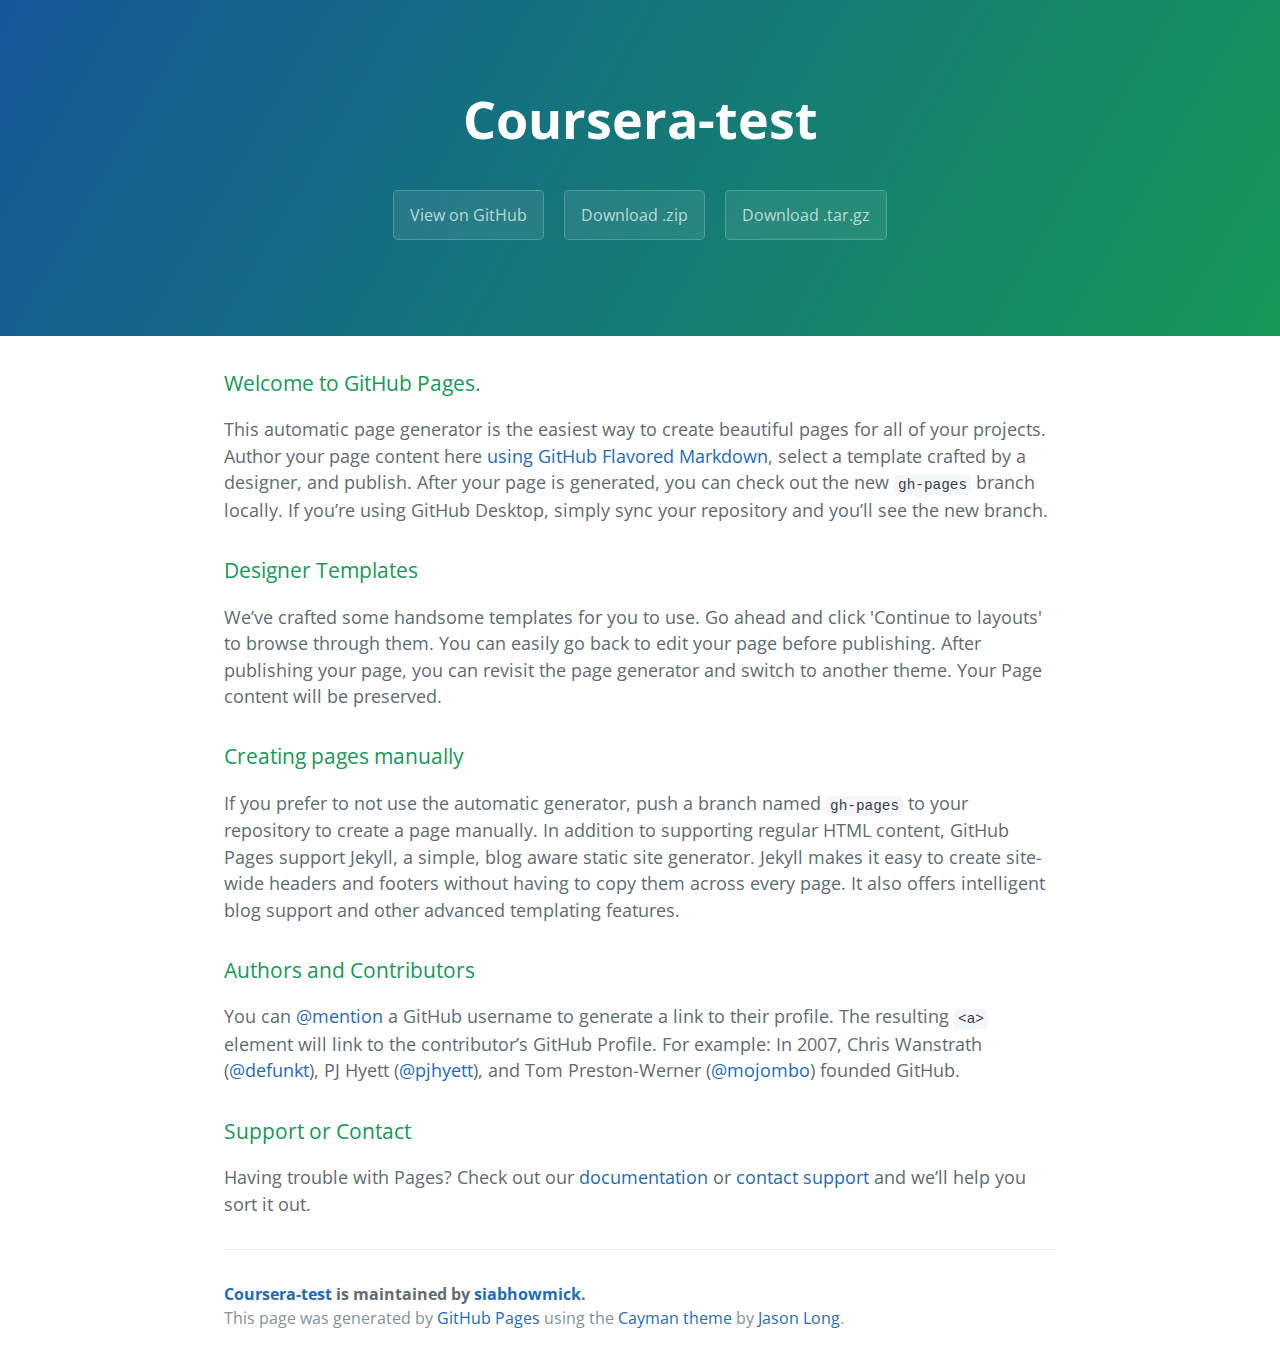
<file: index.html>
<!DOCTYPE html>
<html lang="en-us">
  <head>
    <meta charset="UTF-8">
    <title>Coursera-test by siabhowmick</title>
    <meta name="viewport" content="width=device-width, initial-scale=1">
    <link rel="stylesheet" type="text/css" href="stylesheets/normalize.css" media="screen">
    <link href='https://fonts.googleapis.com/css?family=Open+Sans:400,700' rel='stylesheet' type='text/css'>
    <link rel="stylesheet" type="text/css" href="stylesheets/stylesheet.css" media="screen">
    <link rel="stylesheet" type="text/css" href="stylesheets/github-light.css" media="screen">
  </head>
  <body>
    <section class="page-header">
      <h1 class="project-name">Coursera-test</h1>
      <h2 class="project-tagline"></h2>
      <a href="https://github.com/siabhowmick/coursera-test" class="btn">View on GitHub</a>
      <a href="https://github.com/siabhowmick/coursera-test/zipball/master" class="btn">Download .zip</a>
      <a href="https://github.com/siabhowmick/coursera-test/tarball/master" class="btn">Download .tar.gz</a>
    </section>

    <section class="main-content">
      <h3>
<a id="welcome-to-github-pages" class="anchor" href="#welcome-to-github-pages" aria-hidden="true"><span aria-hidden="true" class="octicon octicon-link"></span></a>Welcome to GitHub Pages.</h3>

<p>This automatic page generator is the easiest way to create beautiful pages for all of your projects. Author your page content here <a href="https://guides.github.com/features/mastering-markdown/">using GitHub Flavored Markdown</a>, select a template crafted by a designer, and publish. After your page is generated, you can check out the new <code>gh-pages</code> branch locally. If you’re using GitHub Desktop, simply sync your repository and you’ll see the new branch.</p>

<h3>
<a id="designer-templates" class="anchor" href="#designer-templates" aria-hidden="true"><span aria-hidden="true" class="octicon octicon-link"></span></a>Designer Templates</h3>

<p>We’ve crafted some handsome templates for you to use. Go ahead and click 'Continue to layouts' to browse through them. You can easily go back to edit your page before publishing. After publishing your page, you can revisit the page generator and switch to another theme. Your Page content will be preserved.</p>

<h3>
<a id="creating-pages-manually" class="anchor" href="#creating-pages-manually" aria-hidden="true"><span aria-hidden="true" class="octicon octicon-link"></span></a>Creating pages manually</h3>

<p>If you prefer to not use the automatic generator, push a branch named <code>gh-pages</code> to your repository to create a page manually. In addition to supporting regular HTML content, GitHub Pages support Jekyll, a simple, blog aware static site generator. Jekyll makes it easy to create site-wide headers and footers without having to copy them across every page. It also offers intelligent blog support and other advanced templating features.</p>

<h3>
<a id="authors-and-contributors" class="anchor" href="#authors-and-contributors" aria-hidden="true"><span aria-hidden="true" class="octicon octicon-link"></span></a>Authors and Contributors</h3>

<p>You can <a href="https://help.github.com/articles/basic-writing-and-formatting-syntax/#mentioning-users-and-teams" class="user-mention">@mention</a> a GitHub username to generate a link to their profile. The resulting <code>&lt;a&gt;</code> element will link to the contributor’s GitHub Profile. For example: In 2007, Chris Wanstrath (<a href="https://github.com/defunkt" class="user-mention">@defunkt</a>), PJ Hyett (<a href="https://github.com/pjhyett" class="user-mention">@pjhyett</a>), and Tom Preston-Werner (<a href="https://github.com/mojombo" class="user-mention">@mojombo</a>) founded GitHub.</p>

<h3>
<a id="support-or-contact" class="anchor" href="#support-or-contact" aria-hidden="true"><span aria-hidden="true" class="octicon octicon-link"></span></a>Support or Contact</h3>

<p>Having trouble with Pages? Check out our <a href="https://help.github.com/pages">documentation</a> or <a href="https://github.com/contact">contact support</a> and we’ll help you sort it out.</p>

      <footer class="site-footer">
        <span class="site-footer-owner"><a href="https://github.com/siabhowmick/coursera-test">Coursera-test</a> is maintained by <a href="https://github.com/siabhowmick">siabhowmick</a>.</span>

        <span class="site-footer-credits">This page was generated by <a href="https://pages.github.com">GitHub Pages</a> using the <a href="https://github.com/jasonlong/cayman-theme">Cayman theme</a> by <a href="https://twitter.com/jasonlong">Jason Long</a>.</span>
      </footer>

    </section>

  
  </body>
</html>
</file>
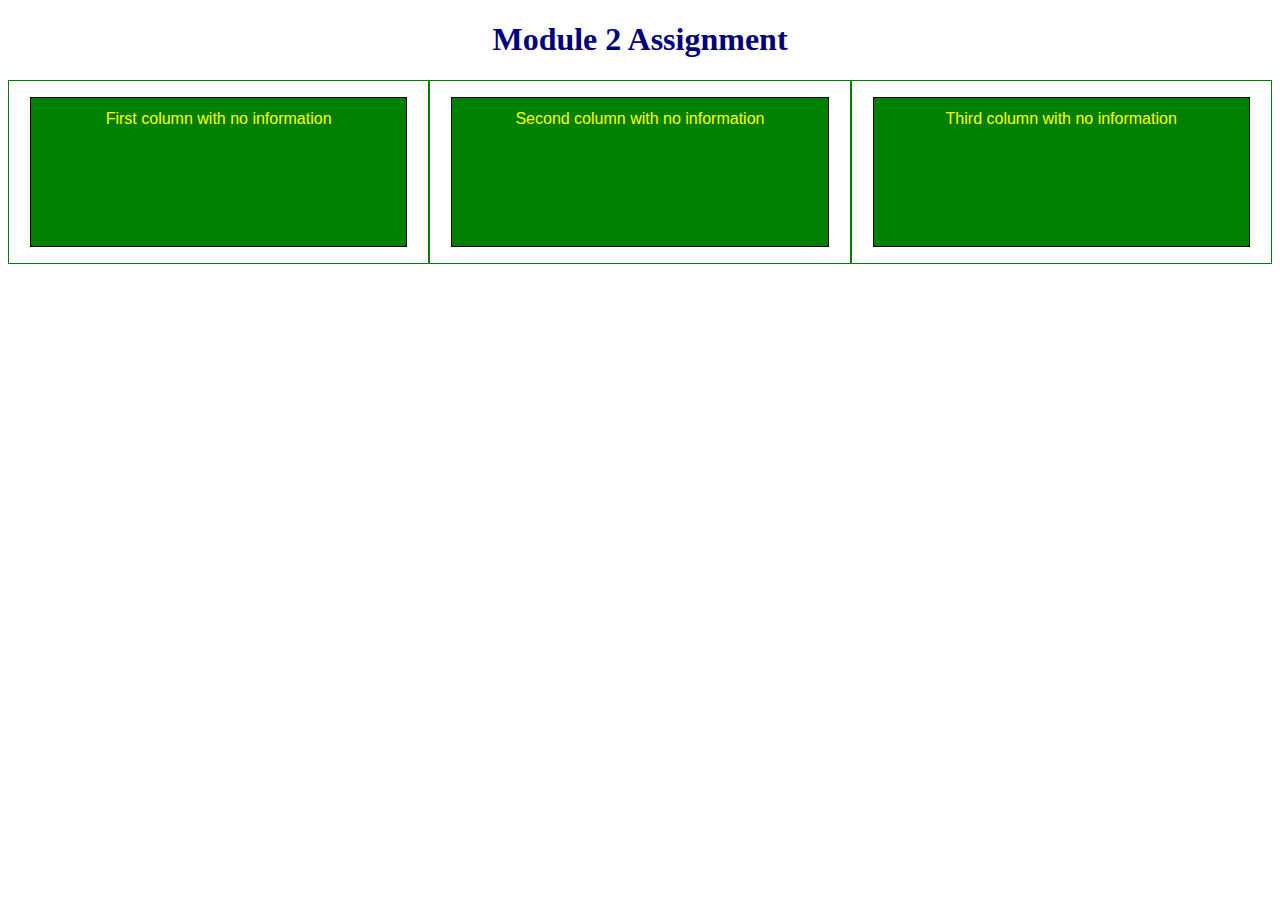
<file: mod2-assn-soln/index.html>
<!DOCTYPE html>
<html>
<head>
<meta charset="utf-8">
<meta name="viewport" content="width=device-width, initial-scale=1">

<title>mod2 assignment solution</title>
<link rel="stylesheet" href="css/styles.css">


</head>


<body>
<h1>Module 2 Assignment</h1>

<div class="container-fluid">
	<div class="row">
		<div class="col-lg-4 col-md-6"><p>First column with no information</p></div>
		<div class="col-lg-4 col-md-6"><p>Second column with no information</p></div>
		<div class="col-lg-4 col-md-12"><p>Third column with no information</p></div>
	</div>
</div>
</body>
</html>
</file>
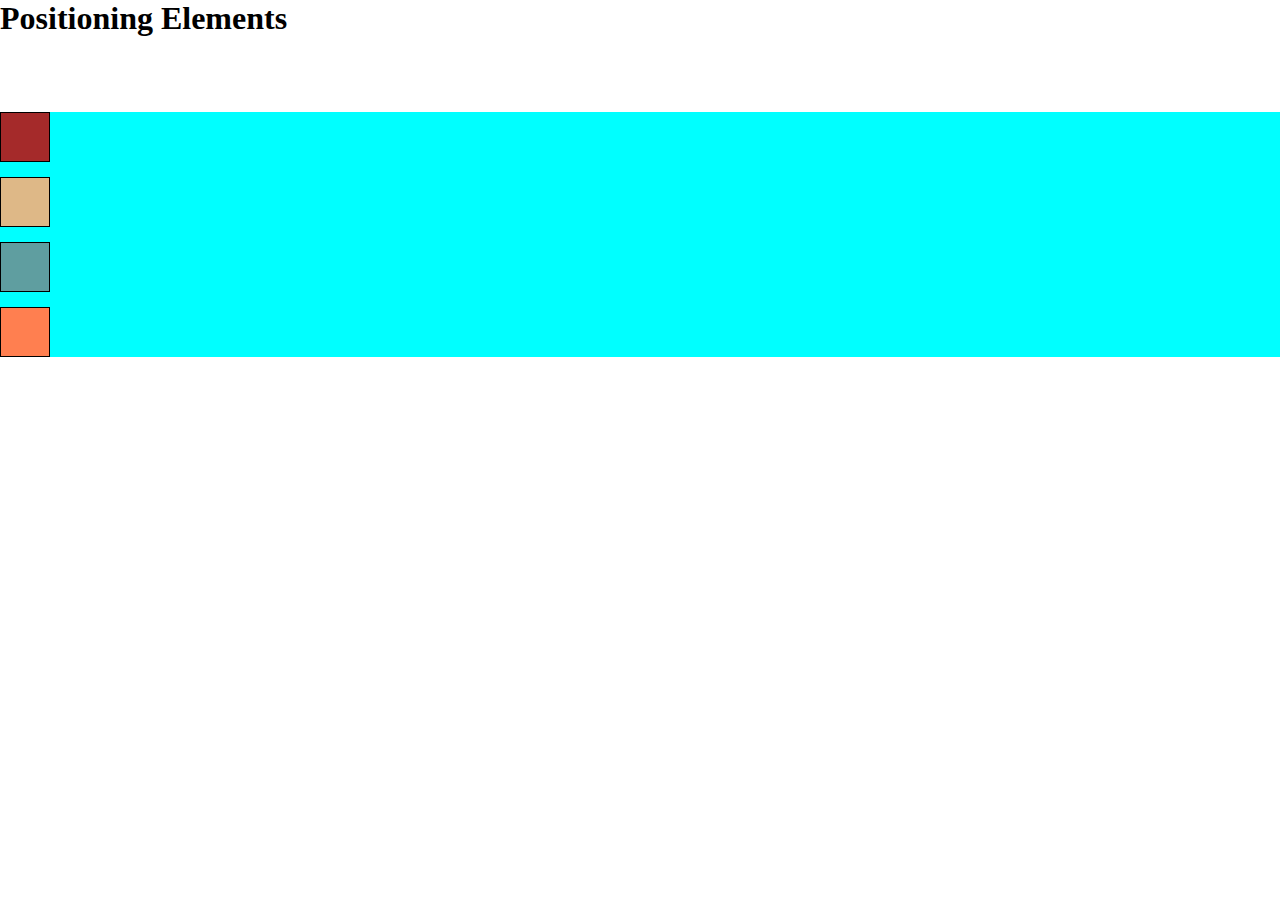
<file: positioning-before.html>
<!DOCTYPE html>
<html>
<head>
<meta charset="utf-8">
<title>Positioning Elements</title>
<style>
* {
  box-sizing: border-box;
  margin: 0;
  padding: 0;
}
h1 {
  margin-bottom: 15px;
}

div#container {
  background-color: #00FFFF;
  position: relative;
  top: 60px;
}
p {
  width: 50px;
  height: 50px;
  border: 1px solid black;
  margin-bottom: 15px;
}
#p1 {
  background-color: #A52A2A;
}
#p2 {
  background-color: #DEB887;
}
#p3 {
  background-color: #5F9EA0;
}
#p4 {
  background-color: #FF7F50;
}

</style>
</head>
<body>
<h1>Positioning Elements</h1>

<div id="container">
  <p id="p1"></p>
  <p id="p2"></p>
  <p id="p3"></p>
  <p id="p4"></p>
</div>

</body>
</html>
</file>
<file: stylesheets/stylesheet.css>
* {
  box-sizing: border-box; }

body {
  padding: 0;
  margin: 0;
  font-family: "Open Sans", "Helvetica Neue", Helvetica, Arial, sans-serif;
  font-size: 16px;
  line-height: 1.5;
  color: #606c71; }

a {
  color: #1e6bb8;
  text-decoration: none; }
  a:hover {
    text-decoration: underline; }

.btn {
  display: inline-block;
  margin-bottom: 1rem;
  color: rgba(255, 255, 255, 0.7);
  background-color: rgba(255, 255, 255, 0.08);
  border-color: rgba(255, 255, 255, 0.2);
  border-style: solid;
  border-width: 1px;
  border-radius: 0.3rem;
  transition: color 0.2s, background-color 0.2s, border-color 0.2s; }
  .btn + .btn {
    margin-left: 1rem; }

.btn:hover {
  color: rgba(255, 255, 255, 0.8);
  text-decoration: none;
  background-color: rgba(255, 255, 255, 0.2);
  border-color: rgba(255, 255, 255, 0.3); }

@media screen and (min-width: 64em) {
  .btn {
    padding: 0.75rem 1rem; } }

@media screen and (min-width: 42em) and (max-width: 64em) {
  .btn {
    padding: 0.6rem 0.9rem;
    font-size: 0.9rem; } }

@media screen and (max-width: 42em) {
  .btn {
    display: block;
    width: 100%;
    padding: 0.75rem;
    font-size: 0.9rem; }
    .btn + .btn {
      margin-top: 1rem;
      margin-left: 0; } }

.page-header {
  color: #fff;
  text-align: center;
  background-color: #159957;
  background-image: linear-gradient(120deg, #155799, #159957); }

@media screen and (min-width: 64em) {
  .page-header {
    padding: 5rem 6rem; } }

@media screen and (min-width: 42em) and (max-width: 64em) {
  .page-header {
    padding: 3rem 4rem; } }

@media screen and (max-width: 42em) {
  .page-header {
    padding: 2rem 1rem; } }

.project-name {
  margin-top: 0;
  margin-bottom: 0.1rem; }

@media screen and (min-width: 64em) {
  .project-name {
    font-size: 3.25rem; } }

@media screen and (min-width: 42em) and (max-width: 64em) {
  .project-name {
    font-size: 2.25rem; } }

@media screen and (max-width: 42em) {
  .project-name {
    font-size: 1.75rem; } }

.project-tagline {
  margin-bottom: 2rem;
  font-weight: normal;
  opacity: 0.7; }

@media screen and (min-width: 64em) {
  .project-tagline {
    font-size: 1.25rem; } }

@media screen and (min-width: 42em) and (max-width: 64em) {
  .project-tagline {
    font-size: 1.15rem; } }

@media screen and (max-width: 42em) {
  .project-tagline {
    font-size: 1rem; } }

.main-content :first-child {
  margin-top: 0; }
.main-content img {
  max-width: 100%; }
.main-content h1, .main-content h2, .main-content h3, .main-content h4, .main-content h5, .main-content h6 {
  margin-top: 2rem;
  margin-bottom: 1rem;
  font-weight: normal;
  color: #159957; }
.main-content p {
  margin-bottom: 1em; }
.main-content code {
  padding: 2px 4px;
  font-family: Consolas, "Liberation Mono", Menlo, Courier, monospace;
  font-size: 0.9rem;
  color: #383e41;
  background-color: #f3f6fa;
  border-radius: 0.3rem; }
.main-content pre {
  padding: 0.8rem;
  margin-top: 0;
  margin-bottom: 1rem;
  font: 1rem Consolas, "Liberation Mono", Menlo, Courier, monospace;
  color: #567482;
  word-wrap: normal;
  background-color: #f3f6fa;
  border: solid 1px #dce6f0;
  border-radius: 0.3rem; }
  .main-content pre > code {
    padding: 0;
    margin: 0;
    font-size: 0.9rem;
    color: #567482;
    word-break: normal;
    white-space: pre;
    background: transparent;
    border: 0; }
.main-content .highlight {
  margin-bottom: 1rem; }
  .main-content .highlight pre {
    margin-bottom: 0;
    word-break: normal; }
.main-content .highlight pre, .main-content pre {
  padding: 0.8rem;
  overflow: auto;
  font-size: 0.9rem;
  line-height: 1.45;
  border-radius: 0.3rem; }
.main-content pre code, .main-content pre tt {
  display: inline;
  max-width: initial;
  padding: 0;
  margin: 0;
  overflow: initial;
  line-height: inherit;
  word-wrap: normal;
  background-color: transparent;
  border: 0; }
  .main-content pre code:before, .main-content pre code:after, .main-content pre tt:before, .main-content pre tt:after {
    content: normal; }
.main-content ul, .main-content ol {
  margin-top: 0; }
.main-content blockquote {
  padding: 0 1rem;
  margin-left: 0;
  color: #819198;
  border-left: 0.3rem solid #dce6f0; }
  .main-content blockquote > :first-child {
    margin-top: 0; }
  .main-content blockquote > :last-child {
    margin-bottom: 0; }
.main-content table {
  display: block;
  width: 100%;
  overflow: auto;
  word-break: normal;
  word-break: keep-all; }
  .main-content table th {
    font-weight: bold; }
  .main-content table th, .main-content table td {
    padding: 0.5rem 1rem;
    border: 1px solid #e9ebec; }
.main-content dl {
  padding: 0; }
  .main-content dl dt {
    padding: 0;
    margin-top: 1rem;
    font-size: 1rem;
    font-weight: bold; }
  .main-content dl dd {
    padding: 0;
    margin-bottom: 1rem; }
.main-content hr {
  height: 2px;
  padding: 0;
  margin: 1rem 0;
  background-color: #eff0f1;
  border: 0; }

@media screen and (min-width: 64em) {
  .main-content {
    max-width: 64rem;
    padding: 2rem 6rem;
    margin: 0 auto;
    font-size: 1.1rem; } }

@media screen and (min-width: 42em) and (max-width: 64em) {
  .main-content {
    padding: 2rem 4rem;
    font-size: 1.1rem; } }

@media screen and (max-width: 42em) {
  .main-content {
    padding: 2rem 1rem;
    font-size: 1rem; } }

.site-footer {
  padding-top: 2rem;
  margin-top: 2rem;
  border-top: solid 1px #eff0f1; }

.site-footer-owner {
  display: block;
  font-weight: bold; }

.site-footer-credits {
  color: #819198; }

@media screen and (min-width: 64em) {
  .site-footer {
    font-size: 1rem; } }

@media screen and (min-width: 42em) and (max-width: 64em) {
  .site-footer {
    font-size: 1rem; } }

@media screen and (max-width: 42em) {
  .site-footer {
    font-size: 0.9rem; } }
</file>
<file: stylesheets/github-light.css>
/*
The MIT License (MIT)

Copyright (c) 2015 GitHub, Inc.

Permission is hereby granted, free of charge, to any person obtaining a copy
of this software and associated documentation files (the "Software"), to deal
in the Software without restriction, including without limitation the rights
to use, copy, modify, merge, publish, distribute, sublicense, and/or sell
copies of the Software, and to permit persons to whom the Software is
furnished to do so, subject to the following conditions:

The above copyright notice and this permission notice shall be included in all
copies or substantial portions of the Software.

THE SOFTWARE IS PROVIDED "AS IS", WITHOUT WARRANTY OF ANY KIND, EXPRESS OR
IMPLIED, INCLUDING BUT NOT LIMITED TO THE WARRANTIES OF MERCHANTABILITY,
FITNESS FOR A PARTICULAR PURPOSE AND NONINFRINGEMENT. IN NO EVENT SHALL THE
AUTHORS OR COPYRIGHT HOLDERS BE LIABLE FOR ANY CLAIM, DAMAGES OR OTHER
LIABILITY, WHETHER IN AN ACTION OF CONTRACT, TORT OR OTHERWISE, ARISING FROM,
OUT OF OR IN CONNECTION WITH THE SOFTWARE OR THE USE OR OTHER DEALINGS IN THE
SOFTWARE.

*/

.pl-c /* comment */ {
  color: #969896;
}

.pl-c1      /* constant, markup.raw, meta.diff.header, meta.module-reference, meta.property-name, support, support.constant, support.variable, variable.other.constant */,
.pl-s .pl-v /* string variable */ {
  color: #0086b3;
}

.pl-e  /* entity */,
.pl-en /* entity.name */ {
  color: #795da3;
}

.pl-s .pl-s1 /* string source */,
.pl-smi      /* storage.modifier.import, storage.modifier.package, storage.type.java, variable.other, variable.parameter.function */ {
  color: #333;
}

.pl-ent /* entity.name.tag */ {
  color: #63a35c;
}

.pl-k /* keyword, storage, storage.type */ {
  color: #a71d5d;
}

.pl-pds              /* punctuation.definition.string, string.regexp.character-class */,
.pl-s                /* string */,
.pl-s .pl-pse .pl-s1 /* string punctuation.section.embedded source */,
.pl-sr               /* string.regexp */,
.pl-sr .pl-cce       /* string.regexp constant.character.escape */,
.pl-sr .pl-sra       /* string.regexp string.regexp.arbitrary-repitition */,
.pl-sr .pl-sre       /* string.regexp source.ruby.embedded */ {
  color: #183691;
}

.pl-v /* variable */ {
  color: #ed6a43;
}

.pl-id /* invalid.deprecated */ {
  color: #b52a1d;
}

.pl-ii /* invalid.illegal */ {
  background-color: #b52a1d;
  color: #f8f8f8;
}

.pl-sr .pl-cce /* string.regexp constant.character.escape */ {
  color: #63a35c;
  font-weight: bold;
}

.pl-ml /* markup.list */ {
  color: #693a17;
}

.pl-mh        /* markup.heading */,
.pl-mh .pl-en /* markup.heading entity.name */,
.pl-ms        /* meta.separator */ {
  color: #1d3e81;
  font-weight: bold;
}

.pl-mq /* markup.quote */ {
  color: #008080;
}

.pl-mi /* markup.italic */ {
  color: #333;
  font-style: italic;
}

.pl-mb /* markup.bold */ {
  color: #333;
  font-weight: bold;
}

.pl-md /* markup.deleted, meta.diff.header.from-file */ {
  background-color: #ffecec;
  color: #bd2c00;
}

.pl-mi1 /* markup.inserted, meta.diff.header.to-file */ {
  background-color: #eaffea;
  color: #55a532;
}

.pl-mdr /* meta.diff.range */ {
  color: #795da3;
  font-weight: bold;
}

.pl-mo /* meta.output */ {
  color: #1d3e81;
}
</file>
<file: mod2-assn-soln/css/styles.css>
* {
  box-sizing: border-box;
}

h1 {
	color: navy;
	text-align: center;
}

.row {
	width: 100%
}

p {
  border: 1px solid black;
  background-color: green;
  width: 90%;
  height: 150px;
  margin-right: auto;
  margin-left: auto;
  font-family: Arial;
  color: yellow;
  text-align: center; 
  padding: 12px;
}


/* Mobile Devices */
@media (max-width: 767px) {

}

/* Tablets */
@media (min-width: 768px) and (max-width: 991px) {
  .col-md-1, .col-md-2, .col-md-3, .col-md-4, .col-md-5, .col-md-6, .col-md-7, .col-md-8, .col-md-9, .col-md-10, .col-md-11, .col-md-12 {
    float: left;
    border: 1px solid green;
  }
  .col-md-1 {
    width: 8.33%;
  }
  .col-md-2 {
    width: 16.66%;
  }
  .col-md-3 {
    width: 25%;
  }
  .col-md-4 {
    width: 33.33%;
  }
  .col-md-5 {
    width: 41.66%;
  }
  .col-md-6 {
    width: 50%;
  }
  .col-md-7 {
    width: 58.33%;
  }
  .col-md-8 {
    width: 66.66%;
  }
  .col-md-9 {
    width: 74.99%;
  }
  .col-md-10 {
    width: 83.33%;
  }
  .col-md-11 {
    width: 91.66%;
  }
  .col-md-12 {
    width: 100%;
  }
}

/* Desktops */
@media (min-width: 992px) {
  .col-lg-1, .col-lg-2, .col-lg-3, .col-lg-4, .col-lg-5, .col-lg-6, .col-lg-7, .col-lg-8, .col-lg-9, .col-lg-10, .col-lg-11, .col-lg-12 {
    float: left;
    border: 1px solid green;
  }
  .col-lg-1 {
    width: 8.33%;
  }
  .col-lg-2 {
    width: 16.66%;
  }
  .col-lg-3 {
    width: 25%;
  }
  .col-lg-4 {
    width: 33.33%;
  }
  .col-lg-5 {
    width: 41.66%;
  }
  .col-lg-6 {
    width: 50%;
  }
  .col-lg-7 {
    width: 58.33%;
  }
  .col-lg-8 {
    width: 66.66%;
  }
  .col-lg-9 {
    width: 74.99%;
  }
  .col-lg-10 {
    width: 83.33%;
  }
  .col-lg-11 {
    width: 91.66%;
  }
  .col-lg-12 {
    width: 100%;
  }
}
</file>
